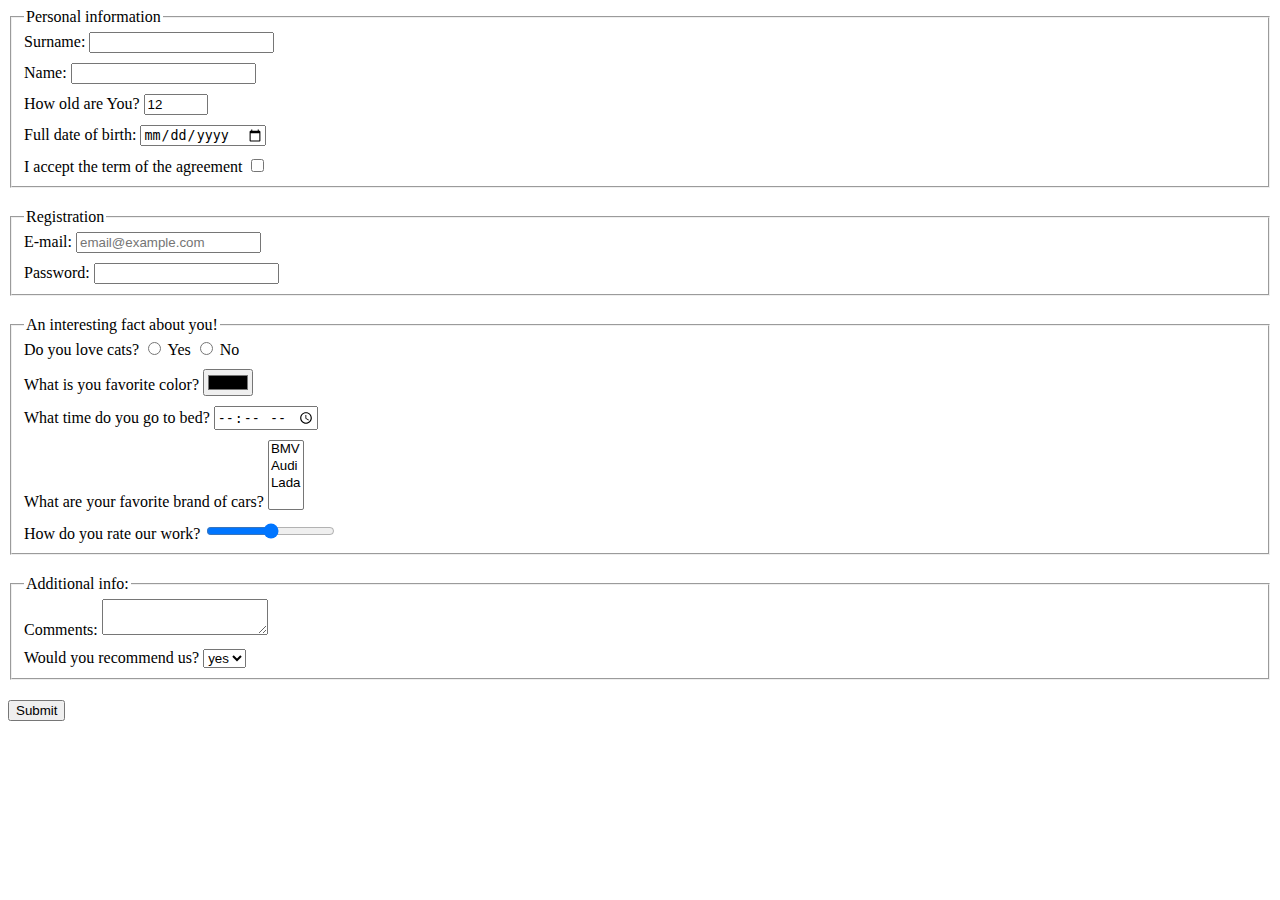
<file: index.html>
<!doctype html><html lang="en"><head><meta charset="UTF-8"><meta name="viewport" content="width=device-width, user-scalable=no, initial-scale=1.0, maximum-scale=1.0, minimum-scale=1.0"><meta http-equiv="X-UA-Compatible" content="ie=edge"><title>HTML Form</title><link rel="stylesheet" href="style.97fac768.css"></head><body> <form action="https://mate-academy-form-lesson.herokuapp.com/create-application" method="post"> <fieldset class="personal-information"> <legend>Personal information</legend> <label class="form_field"> Surname: <input type="text" name="surname" autocomplete="off" required> </label> <label class="form_field"> Name: <input type="text" name="name" autocomplete="off" required> </label> <label class="form_field"> How old are You? <input type="number" name="age" value="12" min="1" max="100" required> </label> <label class="form_field"> Full date of birth: <input type="date" name="birth"> </label> <label class="form_last"> I accept the term of the agreement <input type="checkbox" name="agreement" required> </label> </fieldset> <fieldset class="registration"> <legend>Registration</legend> <label class="form_field"> E-mail: <input type="email" name="email" placeholder="email@example.com" required> </label> <label class="form_field form_last"> Password: <input type="password" name="password" minlength="5" maxlength="20" required> </label> </fieldset> <fieldset class="facts"> <legend>An interesting fact about you!</legend> <label class="form_field cats"> Do you love cats? <input type="radio" name="cats" value="true"> Yes </label> <label class="form_field cats"> <input type="radio" name="cats" value="true"> No </label> <label class="form_field"> What is you favorite color? <input type="color" name="color"> </label> <label class="form_field"> What time do you go to bed? <input type="time" name="timetosleep"> </label> <label class="form_field"> What are your favorite brand of cars? <select name="brand-of-car" multiple> <option value="BMV">BMV</option> <option value="Audi">Audi</option> <option value="Lada">Lada</option> </select> </label> <label class="form_last"> How do you rate our work? <input type="range" name="rateWork"> </label> </fieldset> <fieldset class="addition"> <legend>Additional info:</legend> <label class="form_field"> Comments: <textarea name="comments" cols="18" rows="2">
          </textarea> </label> <label class="form_last"> Would you recommend us? <select name="recommend"> <option value="true" selected>yes</option> <option value="false">no</option> </select> </label> </fieldset> <button type="submit">Submit</button> </form> <script type="text/javascript" src="main.e97352c4.js"></script> </body></html>
</file>
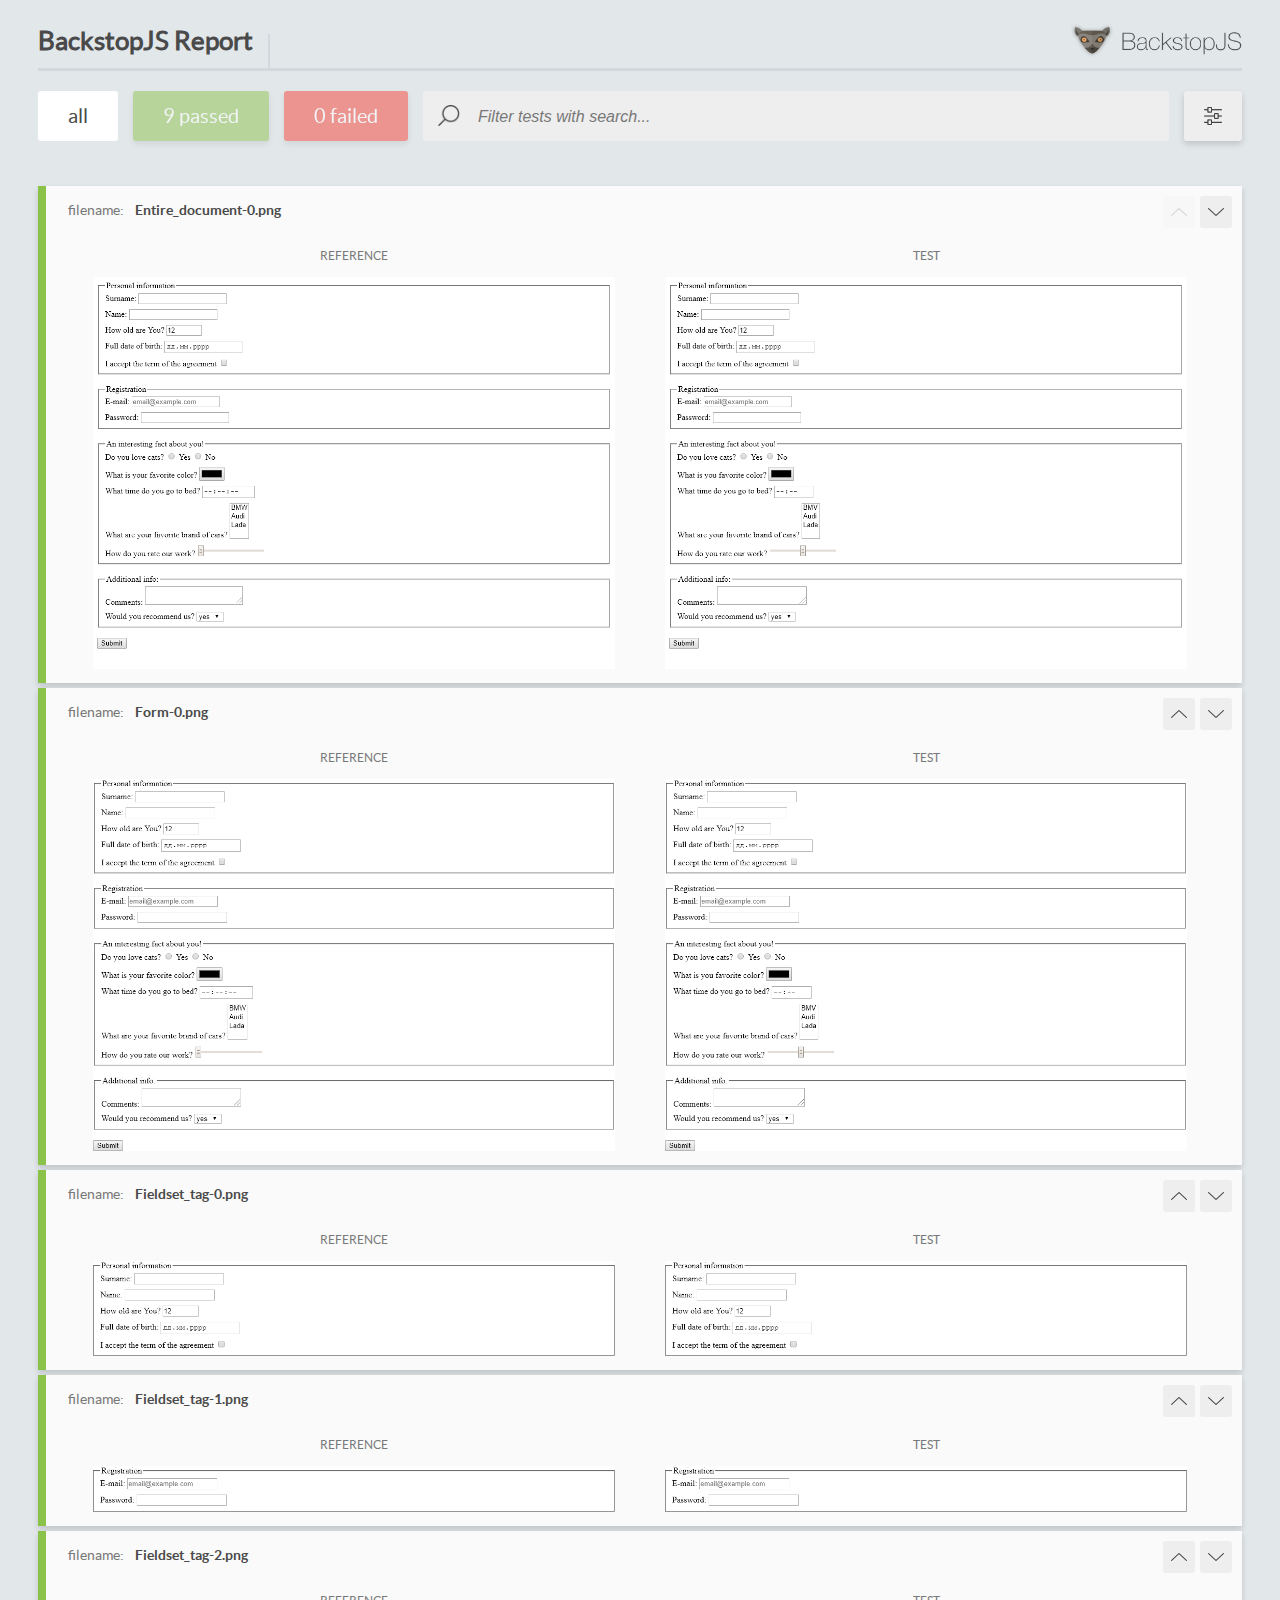
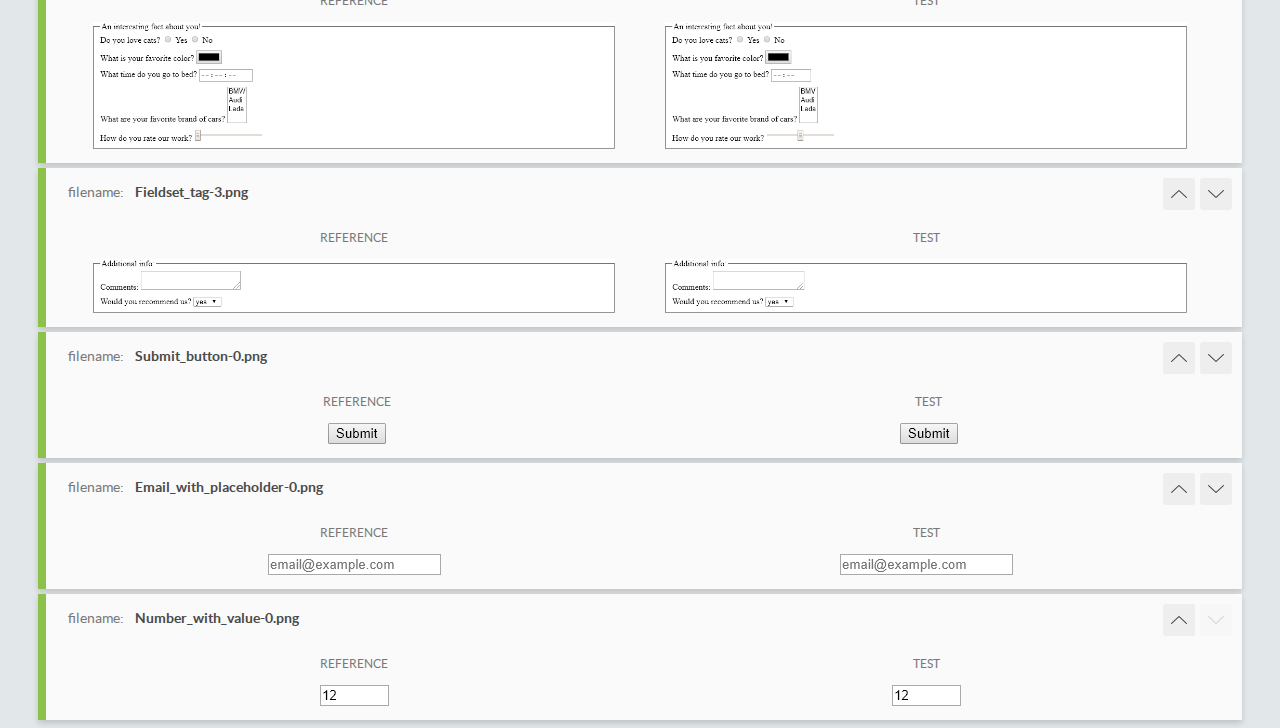
<file: report/html_report/index.html>
<!DOCTYPE html>
<html>
  <head>
    <meta charset="utf-8">
    <title>BackstopJS Report</title>

    <style>
      @font-face {
          font-family: 'latoregular';
          src: url('./assets/fonts/lato-regular-webfont.woff2') format('woff2'),
              url('./assets/fonts/lato-regular-webfont.woff') format('woff');
          font-weight: 400;
          font-style: normal;
      }
      @font-face {
          font-family: 'latobold';
          src: url('./assets/fonts/lato-bold-webfont.woff2') format('woff2'),
              url('./assets/fonts/lato-bold-webfont.woff') format('woff');
          font-weight: 700;
          font-style: normal;
      }

      .ReactModal__Body--open {
          overflow: hidden;
      }
      .ReactModal__Body--open .header {
        display: none;
      }

    </style>
  </head>
  <body style="background-color: #E2E7EA">
    <div id="root">

    </div>
    <script type="text/javascript">
      function report (report) { // eslint-disable-line no-unused-vars
        window.tests = report;
      }
    </script>
    <script type="text/javascript" src="config.js"></script>
    <script type="text/javascript" src="index_bundle.js"></script>
  </body>
</html>
</file>
<file: style.97fac768.css>
.form_field{display:block;margin:0 0 10px}.cats{display:inline-block}.form_last{margin-bottom:auto}.addition,.facts,.personal-information,.registration{margin-bottom:20px}
/*# sourceMappingURL=style.97fac768.css.map */
</file>
